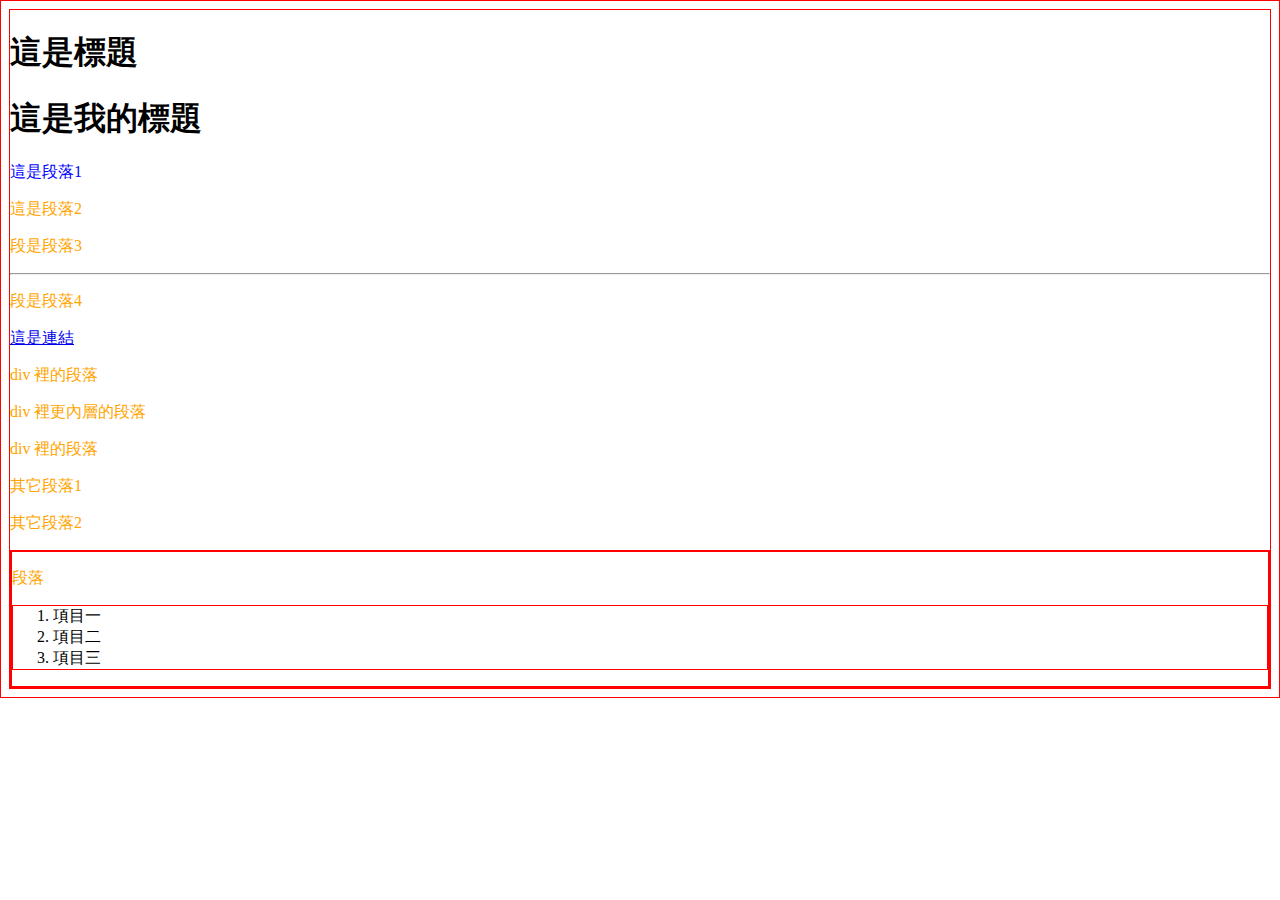
<file: practice/index.html>
<!doctype html>
<html lang="zh-Hant">

<head>
    <meta charset="utf-8">
    <title>jQuery 相關練習</title>
</head>

<body>

    <h1>這是標題</h1>
    <h1 id="my_title">這是我的標題</h1>
    <p>這是段落1</p>
    <p class="para para2">這是段落2</p>
    <p class="para para3">段是段落3</p>
    
    <hr>
    <p class="para para4">段是段落4</p>
    
    <div>
      <a href="#" target="_blank">這是連結</a>
      <p>div 裡的段落</p>
      <section>
        <p>div 裡更內層的段落</p>
      </section>
      <p>div 裡的段落</p>
    </div>
    
    <p>其它段落1</p>
    <p>其它段落2</p>

    <div id="outer_div">
        <div id="inner_div">
          <p>段落</p>
          <ol id="ol_list">
            <li id="i1">項目一</li>
            <li id="i2">項目二</li>
            <li id="i3">項目三</li>
          </ol>
        </div>
      </div>

    <script src="./vendors/jquery/jquery-3.6.0.min.js"></script>

    <script>
        $("div ~ p").css("color", "red");
        $("p:nth-child(3)").css("color", "blue");
        $("p").slice(1).css("color", "orange");
        $("#i1").parents().css("border", "1px solid red");
        // function _(){
        //     console.log("a");
        //     return{
        //         price: 1000,
        //         color: "white",
        //         drive: function(){
        //             console.log("drive");
        //         }
        //     };
        // }

        // _().drive();
    </script>
</body>

</html>
</file>
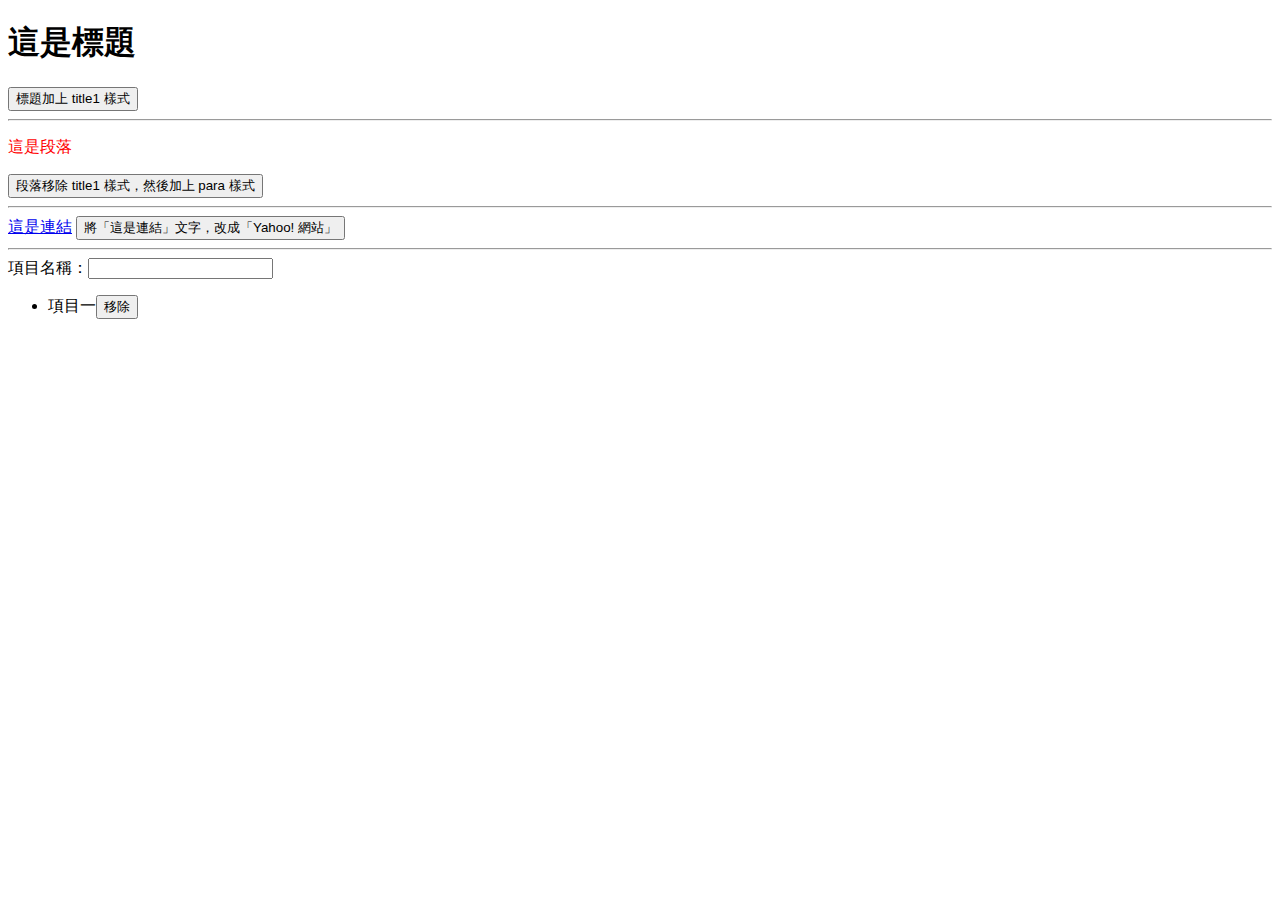
<file: practice/4_9_practice.html>
<!DOCTYPE html>
<html lang="en">

<head>
    <meta charset="UTF-8">
    <meta http-equiv="X-UA-Compatible" content="IE=edge">
    <meta name="viewport" content="width=device-width, initial-scale=1.0">
    <title>Document</title>
    <style>
        * {
            box-sizing: border-box;
        }

        .title1 {
            color: red;
        }

        .para {
            font-weight: bold;
            text-decoration: underline;
        }
    </style>
</head>

<body>
    <h1 id="h1_title">這是標題</h1>
    <button type="button" id="change_title">標題加上 title1 樣式</button>
    <hr>

    <p id="p1" class="title1">這是段落</p>
    <button type="button" class="btn_para">段落移除 title1 樣式，然後加上 para 樣式</button>

    <hr>

    <a href="https://tw.yahoo.com" target="_blank" class="link">這是連結</a>
    <button type="button" class="btn_link">將「這是連結」文字，改成「Yahoo! 網站」</button>

    <hr>

    <div>
        項目名稱：<input type="text" id="item_add">
    </div>

    <ul class="list">
        <li>項目一<button type="button" class="btn_del">移除</button></li>
    </ul>

    <script src="./vendors/jquery/jquery-3.6.0.min.js"></script>
    <script>
        // 透過按鈕，將 h1 標題部份，加上 title1 這個 class。
        $("#change_title").on("click", function () {
            $("#h1_title").addClass("title1");
        });

        // 透過按鈕，將 p 段落部份，移除 title1 這個 class ，並加上 para 這個 class。
        $(".btn_para").on("click", function () {
            $("#p1").removeClass("title1");
            $("#p1").addClass("para");
        });

        // 透過按鈕，將 a 連結裡面的文字內容，換成「Yahoo! 網站」。
        $(".btn_link").on("click", function () {
            // $(".link").replaceWith("<a href='https://tw.yahoo.com' target='_blank' class='link'>Yahoo! 網站</a>");
            $(".link").text("Yahoo! 網站");
        });
        // 在文字框欄位，觸發 blur 事件時，將文字框的文字，放在 ul.list 裡面的最前面。也就是新增新的一項 li，文字放在 li 裡。然後文字框欄位要清空。如果使用者沒有輸入任何文字，就不新增。
        $("#item_add").on("blur", function () {
            if ($("#item_add").val() != "") {
                // console.log($("#item_add").val());
                $("ul.list").prepend("<li>" + $("#item_add").val() + "<button type='button' class='btn_del'>移除</button></li>");
                $(this).val("");  //當新增時，會讓input裡的字串清空
            }

        });

        // 「移除」按鈕按下去時(click)，該項的 li 移除。
        $(".btn_del").on("click", function () {
            $(this).closest("li").remove(); //this = .btn_del
        });


    </script>
</body>

</html>
</file>
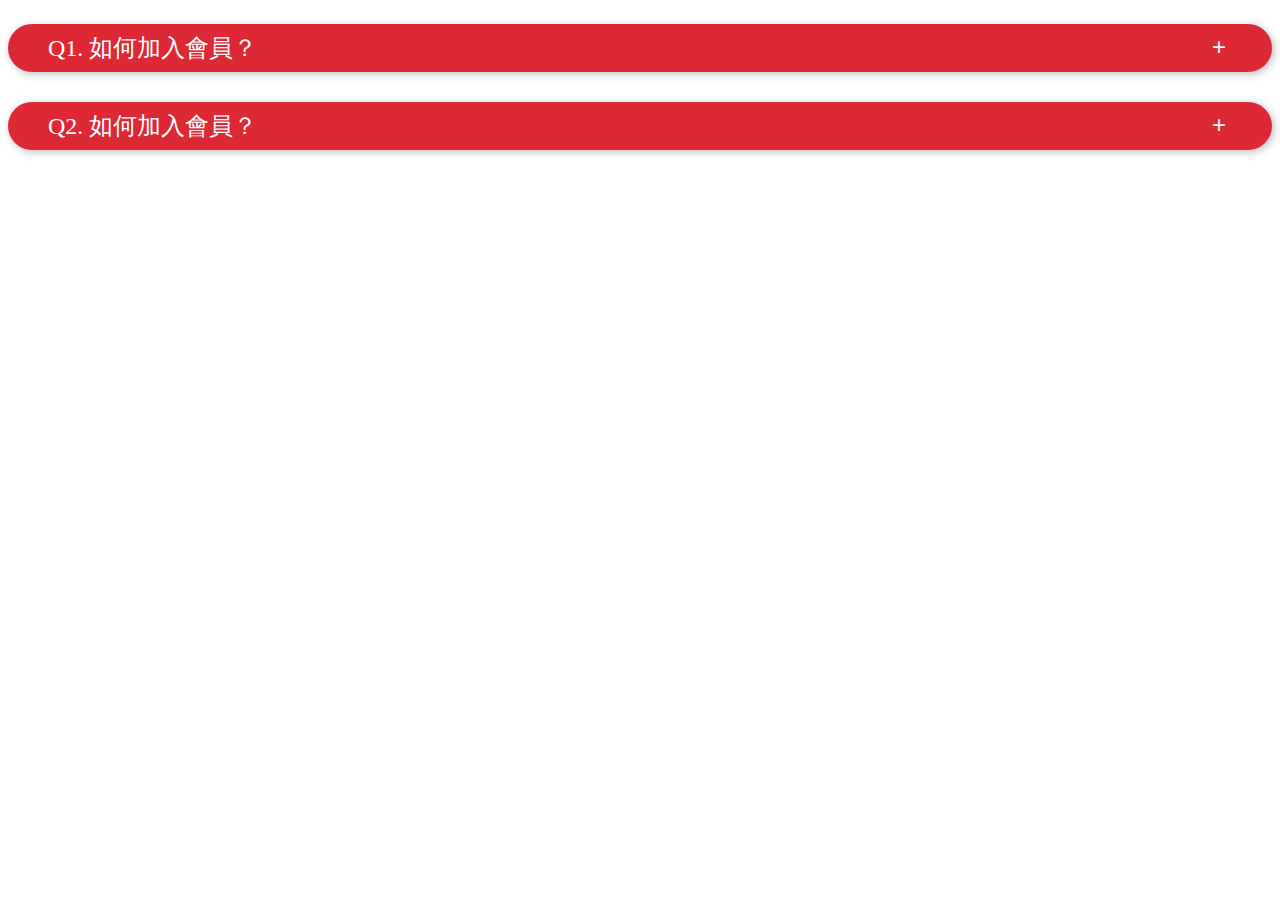
<file: practice/6_4_content_slide.html>
<!DOCTYPE html>
<html lang="en">

<head>
    <meta charset="UTF-8">
    <meta http-equiv="X-UA-Compatible" content="IE=edge">
    <meta name="viewport" content="width=device-width, initial-scale=1.0">
    <title>Document</title>
    <style>
        * {
            box-sizing: border-box;
        }

        ul.list {
            margin: 24px 0 0 0;
            padding: 0;
            list-style: none;
        }

        ul.list>li {
            margin-bottom: 30px;
        }

        ul.list>li:last-child {
            margin-bottom: 0;
        }

        ul.list>li>a.link_title {
            display: block;
            width: 100%;
            color: white;
            background-color: #dd2836;
            box-shadow: 2px 2px 8px 0 rgba(56, 55, 53, 0.33);
            border-radius: 26px;
            padding: 8px 40px;
            text-decoration: none;
            font-size: 24px;
            font-weight: normal;
        }

        ul.list>li>a.link_title::after {
            content: "";
            display: block;
            clear: both;
        }

        ul.list>li>a.link_title button.switch_btn {
            float: right;
            display: inline-block;
            background: none;
            border: 0;
            outline: none;
            color: white;
            font-size: 24px;
        }

        ul.list>li>a.link_title button.switch_btn span.-minus {
            display: none;
        }

        ul.list>li>div.inner_block {
            font-size: 18px;
            color: #4a4a4a;
            margin-top: 8px;
            padding: 0 40px;
            line-height: 1.6;
            display: none;
        }

        ul.list>li.-on>a.link_title button.switch_btn span.-plus {
            display: none;
        }

        ul.list>li.-on>a.link_title button.switch_btn span.-minus {
            display: inline-block
        }
    </style>
</head>

<body>
    <ul class="list">

        <li>
            <a class="link_title" href="#">
                <button type="button" class="switch_btn">
                    <span class="-plus">+</span><span class="-minus">-</span>
                </button>
                Q1. 如何加入會員？
            </a>
            <div class="inner_block">
                A1. 加入會員須經由書面方式加入會員須經由書面方式加入會員須經由書面方式加入會員須經由書面方式加入會員須經由書面方式
            </div>

        </li>

        <li>
            <a class="link_title" href="#">
                <button type="button" class="switch_btn">
                    <span class="-plus">+</span><span class="-minus">-</span>
                </button>
                Q2. 如何加入會員？
            </a>
            <div class="inner_block">
                A2. 加入會員須經由書面方式加入會員須經由書面方式加入會員須經由書面方式加入會員須經由書面方式加入會員須經由書面方式
            </div>

        </li>
    </ul>

    <script src="./vendors/jquery/jquery-3.6.0.min.js"></script>
    <script>
        $("a.link_title").on("click", function (e) {
            e.preventDefault();
            $(this).closest("li").toggleClass("-on");
            $(this).closest("li").find(".inner_block").slideToggle(1000);
        });
    </script>
</body>

</html>
</file>
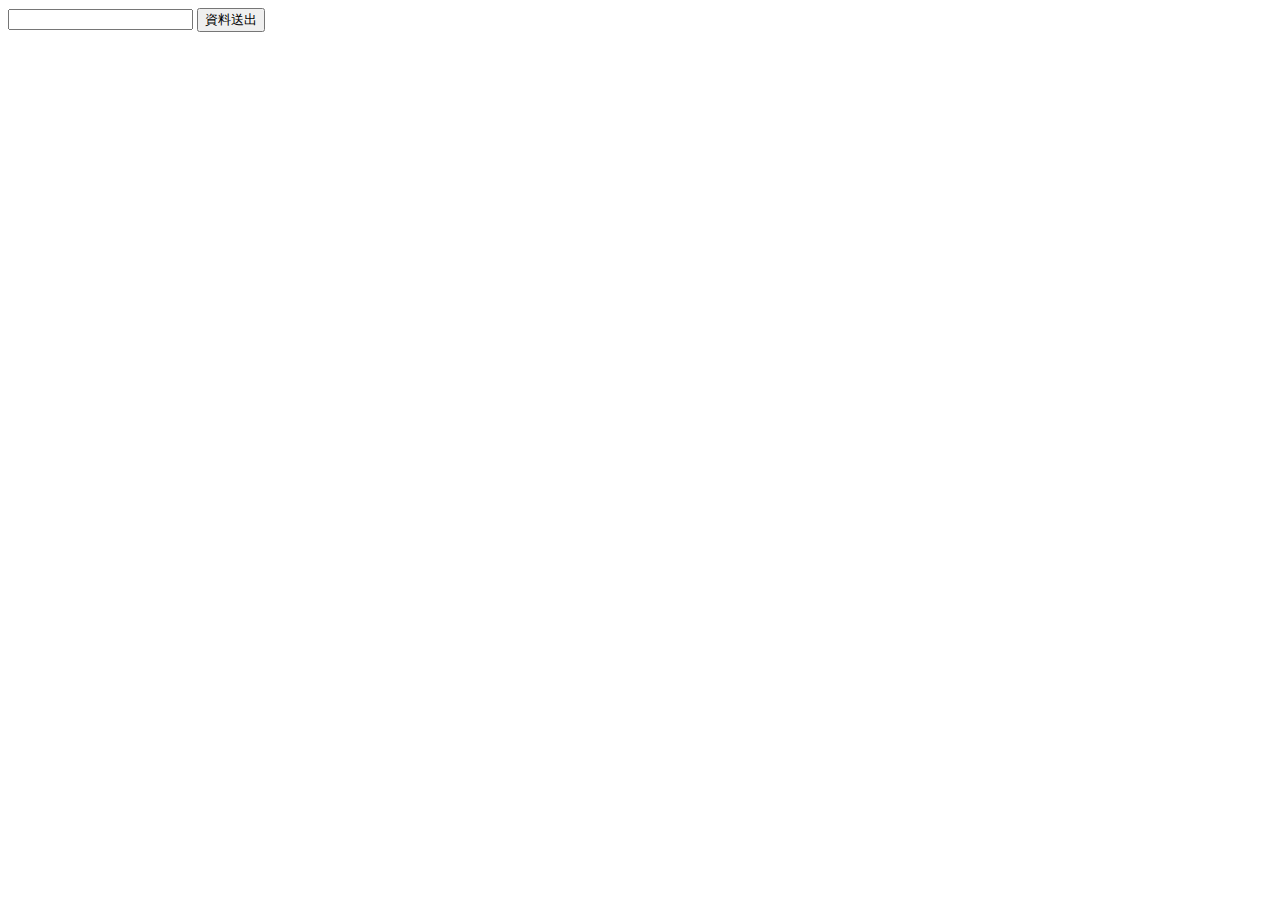
<file: practice/form_submit.html>
<!doctype html>
<html lang="zh-Hant">

<head>
    <meta charset="utf-8">
    <title>jQuery 相關練習</title>
</head>

<body>

    <form action="https://tw.yahoo.com" method="get" id="myform">
        <input type="text" id="myname" name="myname">
        <button type="submit">資料送出</button>
    </form>

    <script src="./vendors/jquery/jquery-3.6.0.min.js"></script>
    <script>

        // 如果沒有填寫資料，表單不能送出，然後用 alert() 顯示「請輸入資料」。
        // 如果有填寫資料，就表單按鈕原來預設的形式將資料送出。
        $(function () {
            // console.log($("#myname").val()=="");
            $("#myform").on("submit", function (e) {
                if ($("#myname").val() == "") {
                    e.preventDefault();
                    alert("請輸入資料");
                }
            });
        });



    </script>
</body>

</html>
</file>
